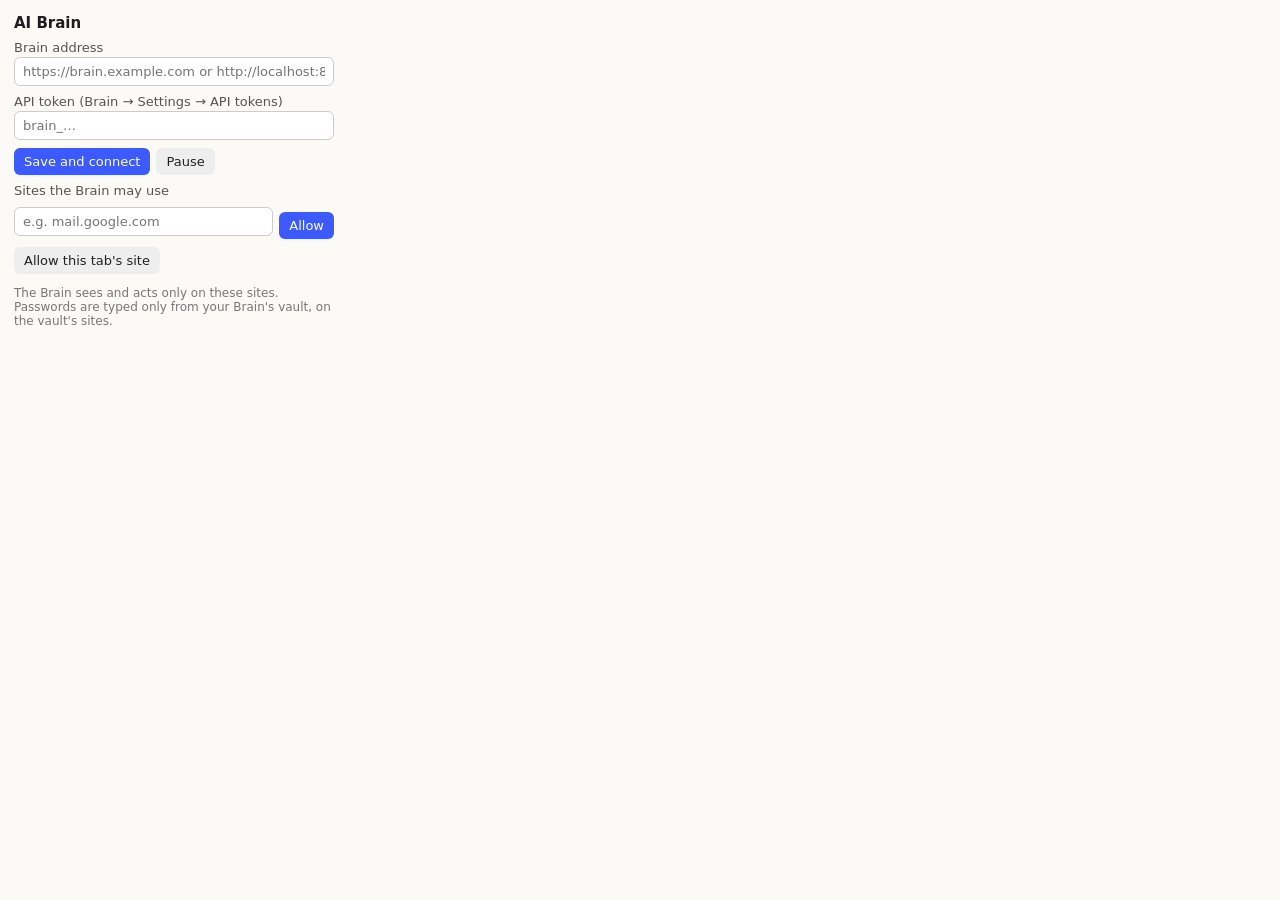
<file: extension/popup.html>
<!doctype html>
<html><head><meta charset="utf-8"><title>AI Brain</title>
<style>
 body{font:13px system-ui,sans-serif;width:320px;margin:0;padding:14px;color:#1d1d1f;background:#fbfaf7}
 h1{font-size:15px;margin:0 0 8px} label{display:block;margin:8px 0 2px;color:#555}
 input{width:100%;box-sizing:border-box;padding:6px 8px;border:1px solid #ccc;border-radius:6px;font:inherit}
 button{margin-top:8px;padding:6px 10px;border:0;border-radius:6px;background:#3d5afe;color:#fff;font:inherit;cursor:pointer}
 button.ghost{background:#eee;color:#222} .row{display:flex;gap:6px;align-items:center}
 ul{list-style:none;padding:0;margin:6px 0} li{display:flex;justify-content:space-between;padding:3px 0;border-bottom:1px solid #eee}
 li button{margin:0;padding:1px 6px;background:#eee;color:#a00} #state{font-size:12px;color:#666} .hint{color:#777;font-size:12px}
</style></head>
<body>
<h1>AI Brain <span id="state"></span></h1>
<label>Brain address</label><input id="url" placeholder="https://brain.example.com or http://localhost:8000">
<label>API token (Brain → Settings → API tokens)</label><input id="token" type="password" placeholder="brain_…">
<div class="row"><button id="save">Save and connect</button><button id="pause" class="ghost">Pause</button></div>
<label>Sites the Brain may use</label>
<ul id="sites"></ul>
<div class="row"><input id="site" placeholder="e.g. mail.google.com"><button id="add">Allow</button></div>
<div class="row"><button id="addcur" class="ghost">Allow this tab's site</button></div>
<p class="hint">The Brain sees and acts only on these sites. Passwords are typed only from your Brain's vault, on the vault's sites.</p>
<script src="popup.js"></script>
</body></html>
</file>
